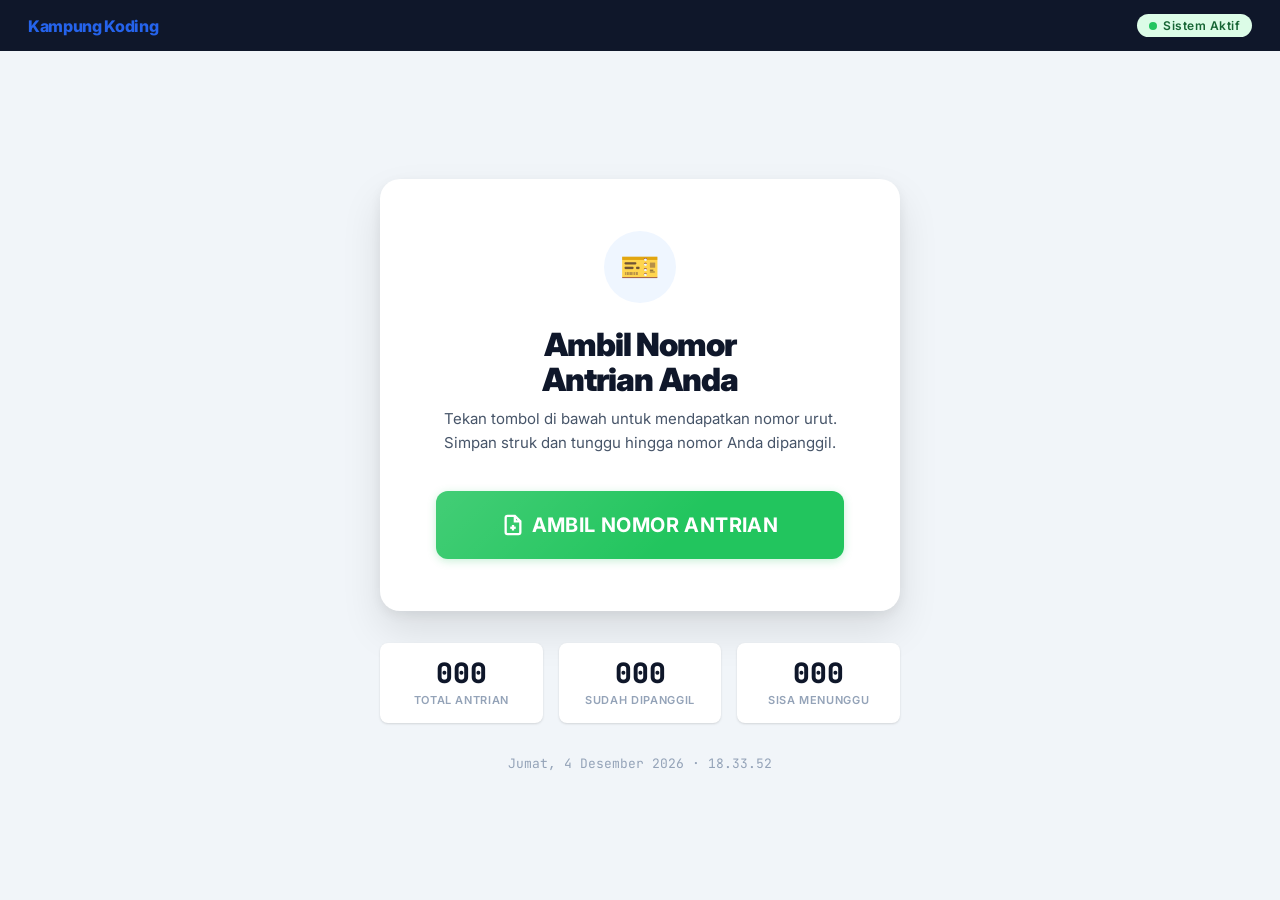
<file: index.html>
<!DOCTYPE html>
<html lang="id">
<head>
  <meta charset="UTF-8">
  <meta name="viewport" content="width=device-width, initial-scale=1.0">
  <title>Kios Antrian — Kampung Koding</title>
  <link rel="stylesheet" href="global.css">
  <script src="config.js"></script>
  <style>
    body { display: flex; flex-direction: column; min-height: 100vh; }

    /* ── Hero Kios ─────────────────────────────── */
    .kios-wrap {
      flex: 1;
      display: flex;
      flex-direction: column;
      align-items: center;
      justify-content: center;
      padding: 40px 20px;
      gap: 32px;
    }

    .kios-logo {
      font-size: 15px;
      font-weight: 700;
      color: var(--slate-400);
      letter-spacing: .08em;
      text-transform: uppercase;
    }
    .kios-logo strong { color: var(--slate-900); }

    .kios-card {
      background: var(--white);
      border-radius: 20px;
      box-shadow: var(--shadow-lg);
      padding: 52px 56px;
      text-align: center;
      max-width: 520px;
      width: 100%;
      animation: fadeIn .4s ease;
    }

    .kios-icon {
      width: 72px; height: 72px;
      background: var(--blue-50);
      border-radius: 50%;
      display: flex; align-items: center; justify-content: center;
      margin: 0 auto 24px;
      font-size: 32px;
    }

    .kios-title {
      font-size: 32px;
      font-weight: 900;
      letter-spacing: -.03em;
      color: var(--slate-900);
      line-height: 1.1;
      margin-bottom: 10px;
    }

    .kios-sub {
      font-size: 15px;
      color: var(--slate-600);
      line-height: 1.6;
      margin-bottom: 36px;
    }

    .btn-ambil {
      width: 100%;
      padding: 22px;
      font-size: 20px;
      border-radius: var(--radius);
      position: relative;
      overflow: hidden;
    }
    .btn-ambil::after {
      content: '';
      position: absolute;
      inset: 0;
      background: linear-gradient(135deg, rgba(255,255,255,.15) 0%, transparent 60%);
      pointer-events: none;
    }

    /* ── Stats bar ─────────────────────────────── */
    .stats-bar {
      display: flex;
      gap: 16px;
      width: 100%;
      max-width: 520px;
    }
    .stat-box {
      flex: 1;
      background: var(--white);
      border-radius: var(--radius-sm);
      box-shadow: var(--shadow-sm);
      padding: 16px;
      text-align: center;
    }
    .stat-val {
      font-size: 28px;
      font-weight: 800;
      font-family: 'JetBrains Mono', monospace;
      color: var(--slate-900);
      line-height: 1;
    }
    .stat-lbl {
      font-size: 11px;
      font-weight: 600;
      color: var(--slate-400);
      text-transform: uppercase;
      letter-spacing: .06em;
      margin-top: 6px;
    }

    /* ── Footer jam ────────────────────────────── */
    .kios-clock {
      font-size: 13px;
      color: var(--slate-400);
      font-family: 'JetBrains Mono', monospace;
    }

    /* ── Konfirmasi overlay ─────────────────────── */
    .overlay {
      display: none;
      position: fixed;
      inset: 0;
      background: rgba(15,23,42,.65);
      backdrop-filter: blur(4px);
      z-index: 100;
      align-items: center;
      justify-content: center;
      animation: fadeIn .2s ease;
    }
    .overlay.active { display: flex; }
    .overlay-card {
      background: var(--white);
      border-radius: 20px;
      padding: 44px;
      text-align: center;
      max-width: 380px;
      width: calc(100% - 40px);
      box-shadow: 0 32px 64px rgba(0,0,0,.2);
      animation: fadeIn .25s ease;
    }
    .nomor-besar {
      font-size: 80px;
      font-weight: 900;
      font-family: 'JetBrains Mono', monospace;
      color: var(--blue-600);
      line-height: 1;
      margin: 16px 0;
      letter-spacing: -.04em;
    }
    .overlay-card h3 { font-size: 14px; color: var(--slate-400); font-weight: 600; letter-spacing: .06em; text-transform: uppercase; }
    .overlay-card p  { font-size: 14px; color: var(--slate-600); margin-top: 12px; line-height: 1.6; }
    .overlay-actions { display: flex; gap: 10px; margin-top: 24px; }
    .overlay-actions .btn { flex: 1; }
  </style>
</head>
<body>

<!-- Topbar -->
<div class="topbar no-print">
  <span class="topbar-brand"><span id="brandHighlight"></span> <span id="brandRest"></span></span>
  <div class="badge badge-green"><span class="dot-live"></span> Sistem Aktif</div>
</div>

<!-- Kios Utama -->
<div class="kios-wrap no-print">
  <div class="kios-card">
    <div class="kios-icon">🎫</div>
    <h1 class="kios-title">Ambil Nomor<br>Antrian Anda</h1>
    <p class="kios-sub">Tekan tombol di bawah untuk mendapatkan nomor urut. Simpan struk dan tunggu hingga nomor Anda dipanggil.</p>
    <button class="btn btn-success btn-ambil" onclick="generateAntrian()">
      <svg width="22" height="22" viewBox="0 0 24 24" fill="none" stroke="currentColor" stroke-width="2.5"><path d="M14 2H6a2 2 0 0 0-2 2v16a2 2 0 0 0 2 2h12a2 2 0 0 0 2-2V8z"/><polyline points="14 2 14 8 20 8"/><line x1="12" y1="18" x2="12" y2="12"/><line x1="9" y1="15" x2="15" y2="15"/></svg>
      AMBIL NOMOR ANTRIAN
    </button>
  </div>

  <!-- Stats -->
  <div class="stats-bar">
    <div class="stat-box">
      <div class="stat-val mono" id="statTotal">—</div>
      <div class="stat-lbl">Total Antrian</div>
    </div>
    <div class="stat-box">
      <div class="stat-val mono" id="statDipanggil">—</div>
      <div class="stat-lbl">Sudah Dipanggil</div>
    </div>
    <div class="stat-box">
      <div class="stat-val mono" id="statSisa">—</div>
      <div class="stat-lbl">Sisa Menunggu</div>
    </div>
  </div>

  <div class="kios-clock" id="clockDisplay"></div>
</div>

<!-- Overlay Konfirmasi -->
<div class="overlay" id="overlayKonfirmasi">
  <div class="overlay-card">
    <h3>Nomor Antrian Anda</h3>
    <div class="nomor-besar" id="overlayNomor">A-001</div>
    <p id="overlayWaktu"></p>
    <p style="margin-top:4px; font-size:13px; color:var(--slate-400);">Dialog print akan muncul. Ambil struk Anda.</p>
    <div class="overlay-actions">
      <button class="btn btn-ghost btn-sm" onclick="tutupOverlay()">Tutup</button>
      <button class="btn btn-success btn-sm" onclick="cetakUlang()">
        🖨️ Cetak Ulang
      </button>
    </div>
  </div>
</div>

<!-- Area Cetak Struk Thermal -->
<div id="areaCetak" style="display:none;">
  <div style="text-align:center;">
    <p style="font-weight:700; font-size:13px; margin:0;" id="receiptBrand"></p>
    <p style="font-size:9px; margin:3px 0;" id="receiptAddress"></p>
    <p style="font-size:9px; margin:0;" id="receiptPhone"></p>
    <p style="margin:6px 0;">................................</p>
    <p style="font-size:10px; margin:4px 0; font-weight:600;">TIKET ANTRIAN</p>
    <p style="font-size:10px; margin:0;" id="txtTanggalStruk"></p>
    <p style="margin:6px 0;">................................</p>
    <p style="font-size:11px; margin:4px 0;">NOMOR ANDA</p>
    <p style="font-size:48px; font-weight:900; margin:8px 0; line-height:1;" id="txtNomorStruk">A-000</p>
    <p style="margin:8px 0;">................................</p>
    <p style="font-size:9px; margin:4px 0;" id="txtWaktuStruk"></p>
    <p style="font-size:9px; margin:10px 0 4px;">Silakan menunggu hingga nomor</p>
    <p style="font-size:9px; margin:0;">Anda dipanggil di layar monitor.</p>
    <p style="margin:8px 0;">................................</p>
    <p style="font-size:8px; color:#666;">Terima kasih atas kesabaran Anda</p>
  </div>
</div>

<div id="toast"></div>

<script>
  let lastNomor = 0;

  // ── Set brand from config ──────────────────────────────
  document.getElementById('brandHighlight').textContent = APP_CONFIG.brand.name.split(' ')[0];
  document.getElementById('brandRest').textContent = APP_CONFIG.brand.name.split(' ').slice(1).join(' ');
  document.getElementById('receiptBrand').textContent = APP_CONFIG.brand.name.toUpperCase();
  document.getElementById('receiptAddress').textContent = APP_CONFIG.brand.address;
  document.getElementById('receiptPhone').textContent = 'Telp: ' + APP_CONFIG.brand.phone;

  // ── Jam realtime ─────────────────────────────────────────────
  function updateClock() {
    const now = new Date();
    document.getElementById('clockDisplay').textContent =
      now.toLocaleDateString('id-ID', { weekday:'long', year:'numeric', month:'long', day:'numeric' }) +
      ' · ' + now.toLocaleTimeString('id-ID');
  }
  updateClock();
  setInterval(updateClock, 1000);

  // ── Update stats ─────────────────────────────────────────────
  function updateStats() {
    const total    = parseInt(localStorage.getItem('antrian_tertinggi')  || 0);
    const dipanggil = parseInt(localStorage.getItem('antrian_dipanggil_global') || 0);
    const sisa     = Math.max(0, total - dipanggil);
    document.getElementById('statTotal').textContent     = String(total).padStart(3,'0');
    document.getElementById('statDipanggil').textContent = String(dipanggil).padStart(3,'0');
    document.getElementById('statSisa').textContent      = String(sisa).padStart(3,'0');
  }
  updateStats();
  setInterval(updateStats, 2000);

  // ── Generate antrian ─────────────────────────────────────────
  function generateAntrian() {
    let current = parseInt(localStorage.getItem('antrian_tertinggi') || 0);
    current++;
    localStorage.setItem('antrian_tertinggi', current);
    localStorage.setItem('antrian_timestamp', Date.now());

    lastNomor = current;
    const formatted = APP_CONFIG.queue.prefix + '-' + String(current).padStart(APP_CONFIG.queue.padStart, '0');
    const waktu = new Date();
    const waktuStr = waktu.toLocaleString('id-ID');
    const tanggalStr = waktu.toLocaleDateString('id-ID', { weekday:'long', day:'numeric', month:'long', year:'numeric' });

    // Isi struk
    document.getElementById('txtNomorStruk').textContent  = formatted;
    document.getElementById('txtWaktuStruk').textContent  = waktuStr;
    document.getElementById('txtTanggalStruk').textContent = tanggalStr;

    // Isi overlay
    document.getElementById('overlayNomor').textContent = formatted;
    document.getElementById('overlayWaktu').textContent = waktuStr;
    document.getElementById('overlayKonfirmasi').classList.add('active');

    updateStats();

    // Tunda print agar overlay render dulu
    setTimeout(() => {
      const areaCetak = document.getElementById('areaCetak');
      areaCetak.style.display = 'block';
      window.print();
      areaCetak.style.display = 'none';
    }, 150);
  }

  function tutupOverlay() {
    document.getElementById('overlayKonfirmasi').classList.remove('active');
  }

  function cetakUlang() {
    const areaCetak = document.getElementById('areaCetak');
    areaCetak.style.display = 'block';
    window.print();
    areaCetak.style.display = 'none';
  }

  // Klik luar overlay → tutup
  document.getElementById('overlayKonfirmasi').addEventListener('click', function(e) {
    if (e.target === this) tutupOverlay();
  });

  // ── Toast helper ─────────────────────────────────────────────
  function showToast(msg) {
    const t = document.getElementById('toast');
    t.textContent = msg;
    t.classList.add('show');
    setTimeout(() => t.classList.remove('show'), 2800);
  }

  // ── Pantau perubahan stats dari tab lain ─────────────────────
  window.addEventListener('storage', function(e) {
    if (['antrian_tertinggi','antrian_dipanggil_global'].includes(e.key)) updateStats();
  });
</script>
</body>
</html>
</file>
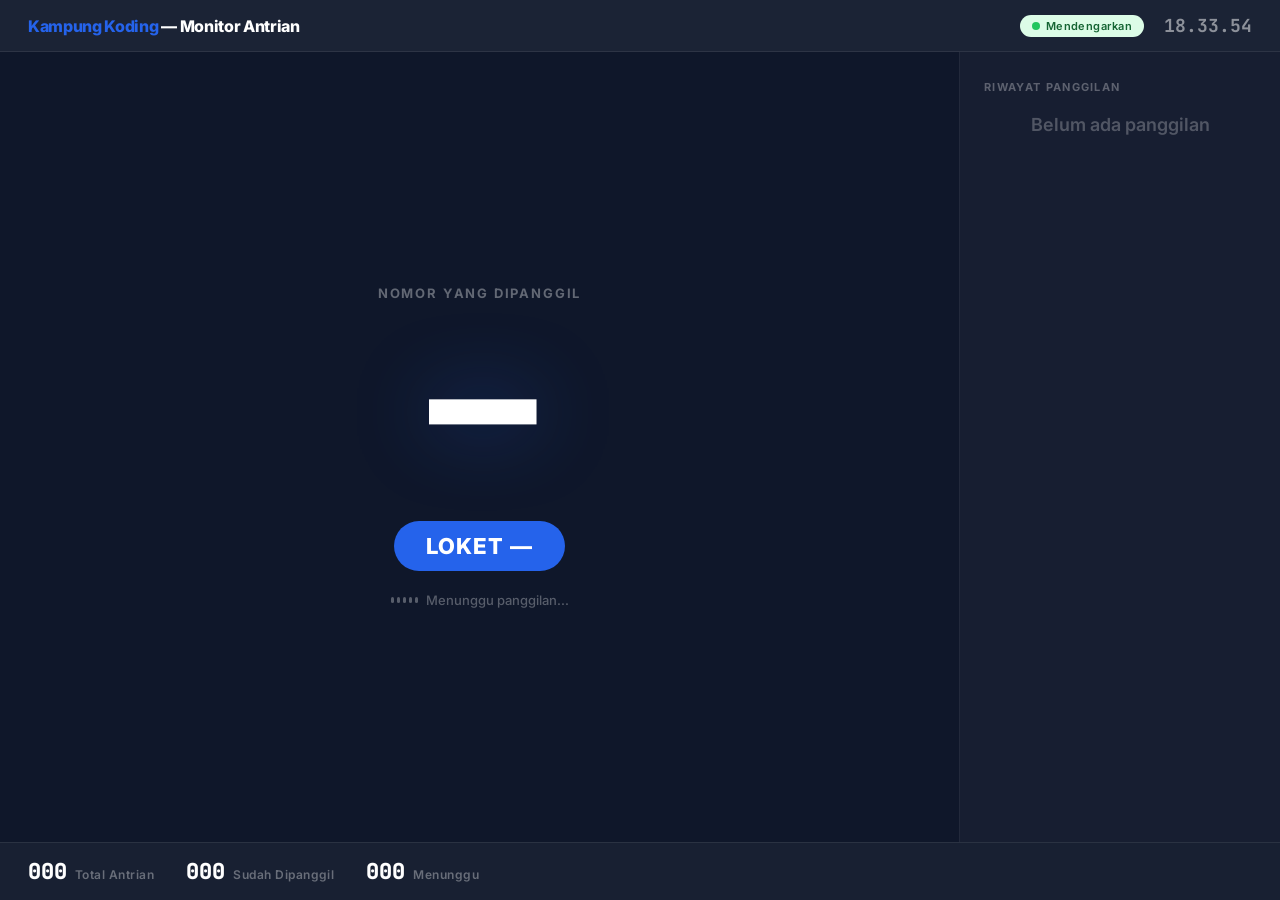
<file: display.html>
<!DOCTYPE html>
<html lang="id">
<head>
  <meta charset="UTF-8">
  <meta name="viewport" content="width=device-width, initial-scale=1.0">
  <title>Monitor Display Antrian — Kampung Koding</title>
  <link rel="stylesheet" href="global.css">
  <script src="config.js"></script>
  <style>
    body {
      background: var(--slate-900);
      color: var(--white);
      min-height: 100vh;
      display: flex;
      flex-direction: column;
    }

    /* ── Topbar monitor ─────────────────────── */
    .monitor-topbar {
      background: rgba(255,255,255,.05);
      border-bottom: 1px solid rgba(255,255,255,.08);
      padding: 14px 28px;
      display: flex;
      align-items: center;
      justify-content: space-between;
    }
    .monitor-topbar .brand {
      font-size: 16px;
      font-weight: 800;
      letter-spacing: -.02em;
    }
    .monitor-topbar .brand span { color: var(--blue-600); }
    .monitor-clock {
      font-family: 'JetBrains Mono', monospace;
      font-size: 18px;
      font-weight: 700;
      color: rgba(255,255,255,.5);
    }

    /* ── Main display area ──────────────────── */
    .main-display {
      flex: 1;
      display: grid;
      grid-template-columns: 1fr 320px;
      gap: 0;
    }

    /* ── Panel kiri: nomor aktif ────────────── */
    .panel-aktif {
      display: flex;
      flex-direction: column;
      align-items: center;
      justify-content: center;
      padding: 48px;
      border-right: 1px solid rgba(255,255,255,.08);
    }

    .label-panggil {
      font-size: 13px;
      font-weight: 700;
      letter-spacing: .14em;
      text-transform: uppercase;
      color: rgba(255,255,255,.35);
      margin-bottom: 16px;
    }

    .nomor-display {
      font-family: 'JetBrains Mono', monospace;
      font-size: clamp(96px, 14vw, 180px);
      font-weight: 900;
      line-height: 1;
      letter-spacing: -.04em;
      color: var(--white);
      transition: transform .3s cubic-bezier(.22,.68,0,1.2);
      text-shadow: 0 0 80px rgba(37,99,235,.4);
    }
    .nomor-display.animasi {
      animation: popBig .5s cubic-bezier(.22,.68,0,1.2);
    }

    .loket-chip {
      margin-top: 24px;
      background: var(--blue-600);
      color: var(--white);
      padding: 12px 32px;
      border-radius: 100px;
      font-size: 22px;
      font-weight: 800;
      letter-spacing: .04em;
      transition: all .3s ease;
    }

    .status-suara {
      margin-top: 20px;
      display: flex;
      align-items: center;
      gap: 8px;
      font-size: 13px;
      color: rgba(255,255,255,.3);
      font-weight: 500;
    }
    .status-suara.speaking {
      color: var(--green-500);
    }
    .wave-bars {
      display: flex;
      align-items: center;
      gap: 3px;
      height: 18px;
    }
    .wave-bars span {
      display: block;
      width: 3px;
      height: 6px;
      background: currentColor;
      border-radius: 2px;
      animation: none;
    }
    .status-suara.speaking .wave-bars span:nth-child(1) { animation: wave 1s ease-in-out infinite .0s; }
    .status-suara.speaking .wave-bars span:nth-child(2) { animation: wave 1s ease-in-out infinite .15s; }
    .status-suara.speaking .wave-bars span:nth-child(3) { animation: wave 1s ease-in-out infinite .3s; }
    .status-suara.speaking .wave-bars span:nth-child(4) { animation: wave 1s ease-in-out infinite .1s; }
    .status-suara.speaking .wave-bars span:nth-child(5) { animation: wave 1s ease-in-out infinite .2s; }

    /* ── Panel kanan: riwayat ───────────────── */
    .panel-riwayat {
      display: flex;
      flex-direction: column;
      padding: 28px 24px;
      background: rgba(255,255,255,.03);
      overflow: hidden;
    }
    .panel-riwayat h3 {
      font-size: 11px;
      font-weight: 700;
      letter-spacing: .12em;
      text-transform: uppercase;
      color: rgba(255,255,255,.3);
      margin-bottom: 20px;
    }

    .riwayat-list {
      display: flex;
      flex-direction: column;
      gap: 10px;
      overflow-y: auto;
      flex: 1;
    }
    .riwayat-item {
      display: flex;
      align-items: center;
      justify-content: space-between;
      padding: 12px 16px;
      border-radius: var(--radius-sm);
      background: rgba(255,255,255,.05);
      animation: slideInRight .3s ease;
    }
    .riwayat-item:first-child {
      background: rgba(37,99,235,.2);
      border: 1px solid rgba(37,99,235,.3);
    }
    @keyframes slideInRight {
      from { opacity: 0; transform: translateX(20px); }
      to   { opacity: 1; transform: translateX(0); }
    }
    .riwayat-nomor {
      font-family: 'JetBrains Mono', monospace;
      font-size: 18px;
      font-weight: 700;
    }
    .riwayat-loket {
      font-size: 12px;
      color: rgba(255,255,255,.4);
      font-weight: 600;
    }
    .riwayat-waktu {
      font-size: 11px;
      color: rgba(255,255,255,.3);
      font-family: 'JetBrains Mono', monospace;
    }

    /* ── Stats bawah ────────────────────────── */
    .monitor-footer {
      background: rgba(255,255,255,.04);
      border-top: 1px solid rgba(255,255,255,.08);
      padding: 14px 28px;
      display: flex;
      gap: 32px;
      align-items: center;
    }
    .footer-stat {
      display: flex;
      align-items: baseline;
      gap: 8px;
    }
    .footer-stat .val {
      font-family: 'JetBrains Mono', monospace;
      font-size: 22px;
      font-weight: 800;
      color: var(--white);
    }
    .footer-stat .lbl {
      font-size: 12px;
      color: rgba(255,255,255,.35);
      font-weight: 600;
      letter-spacing: .04em;
    }

    /* ── Idle state ─────────────────────────── */
    .idle-msg {
      font-size: 18px;
      color: rgba(255,255,255,.25);
      font-weight: 600;
      text-align: center;
    }

    /* ── Koneksi info ───────────────────────── */
    #statusKoneksi {
      font-size: 11px;
      font-weight: 600;
      letter-spacing: .04em;
    }

    /* Glow flash on new call */
    @keyframes glowFlash {
      0%, 100% { box-shadow: none; }
      30%  { box-shadow: 0 0 80px rgba(37,99,235,.5) inset; }
    }
    .panel-aktif.flash {
      animation: glowFlash .8s ease;
    }
  </style>
</head>
<body>

<!-- Topbar -->
<div class="monitor-topbar">
  <div class="brand"><span id="brandName"></span> — Monitor Antrian</div>
  <div style="display:flex; align-items:center; gap:20px;">
    <span id="statusKoneksi" class="badge badge-green"><span class="dot-live"></span> Mendengarkan</span>
    <span class="monitor-clock" id="monitorClock">--:--:--</span>
  </div>
</div>

<!-- Main -->
<div class="main-display">

  <!-- Panel kiri -->
  <div class="panel-aktif" id="panelAktif">
    <div class="label-panggil">Nomor Yang Dipanggil</div>
    <div class="nomor-display" id="viewNomor">—</div>
    <div class="loket-chip" id="viewLoket">LOKET —</div>
    <div class="status-suara" id="statusSuara">
      <div class="wave-bars">
        <span></span><span></span><span></span><span></span><span></span>
      </div>
      <span id="suaraLabel">Menunggu panggilan...</span>
    </div>
  </div>

  <!-- Panel kanan: riwayat -->
  <div class="panel-riwayat">
    <h3>Riwayat Panggilan</h3>
    <div class="riwayat-list" id="riwayatList">
      <div class="idle-msg">Belum ada panggilan</div>
    </div>
  </div>

</div>

<!-- Footer stats -->
<div class="monitor-footer">
  <div class="footer-stat">
    <span class="val mono" id="ftTotal">—</span>
    <span class="lbl">Total Antrian</span>
  </div>
  <div class="footer-stat">
    <span class="val mono" id="ftDipanggil">—</span>
    <span class="lbl">Sudah Dipanggil</span>
  </div>
  <div class="footer-stat">
    <span class="val mono" id="ftSisa">—</span>
    <span class="lbl">Menunggu</span>
  </div>
</div>

<script>
  const riwayat = [];
  const MAX_RIWAYAT = APP_CONFIG.display.maxRiwayat;

  // ── Set brand from config ──────────────────────────────
  document.getElementById('brandName').textContent = APP_CONFIG.brand.name;

  // ── Jam ──────────────────────────────────────────────────────
  function updateClock() {
    document.getElementById('monitorClock').textContent =
      new Date().toLocaleTimeString('id-ID');
  }
  updateClock();
  setInterval(updateClock, 1000);

  // ── Stats ────────────────────────────────────────────────────
  function updateStats() {
    const total    = parseInt(localStorage.getItem('antrian_tertinggi') || 0);
    const dipanggil = parseInt(localStorage.getItem('antrian_dipanggil_global') || 0);
    const sisa     = Math.max(0, total - dipanggil);
    document.getElementById('ftTotal').textContent     = String(total).padStart(3,'0');
    document.getElementById('ftDipanggil').textContent = String(dipanggil).padStart(3,'0');
    document.getElementById('ftSisa').textContent      = String(sisa).padStart(3,'0');
  }
  updateStats();
  setInterval(updateStats, 3000);

  // ── Riwayat ──────────────────────────────────────────────────
  function tambahRiwayat(nomor, loket) {
    const waktu = new Date().toLocaleTimeString('id-ID');
    riwayat.unshift({ nomor, loket, waktu });
    if (riwayat.length > MAX_RIWAYAT) riwayat.pop();
    renderRiwayat();
  }

  function renderRiwayat() {
    const container = document.getElementById('riwayatList');
    if (riwayat.length === 0) {
      container.innerHTML = '<div class="idle-msg">Belum ada panggilan</div>';
      return;
    }
    container.innerHTML = riwayat.map((r, i) => `
      <div class="riwayat-item">
        <div>
          <div class="riwayat-nomor">${r.nomor}</div>
          <div class="riwayat-loket">Loket ${r.loket}</div>
        </div>
        <div class="riwayat-waktu">${r.waktu}</div>
      </div>
    `).join('');
  }

  // ── Terima panggilan baru ────────────────────────────────────
  function tampilkanPanggilan(data) {
    const nomor = data.nomor;
    const loket = data.loket;

    const elNomor = document.getElementById('viewNomor');
    const elLoket = document.getElementById('viewLoket');
    const panel   = document.getElementById('panelAktif');

    // Update display
    elNomor.textContent = nomor;
    elLoket.textContent = loket !== '--' ? 'LOKET ' + loket : 'LOKET —';

    // Animasi
    elNomor.classList.remove('animasi');
    void elNomor.offsetWidth; // force reflow
    elNomor.classList.add('animasi');
    panel.classList.add('flash');
    setTimeout(() => panel.classList.remove('flash'), 800);

    if (loket !== '--') {
      tambahRiwayat(nomor, loket);
      panggilSuara(nomor, loket);
    }

    updateStats();
  }

  // ── Storage event listener ───────────────────────────────────
  window.addEventListener('storage', function(e) {
    if (e.key === 'panggilan_aktif' && e.newValue) {
      try {
        const data = JSON.parse(e.newValue);
        if (data) tampilkanPanggilan(data);
      } catch(err) { console.error('Parse error:', err); }
    }
    if (['antrian_tertinggi','antrian_dipanggil_global'].includes(e.key)) updateStats();
  });

  // ── Text to Speech ───────────────────────────────────────────
  function panggilSuara(nomor, loket) {
    if (!window.speechSynthesis || !APP_CONFIG.tts.enabled) return;

    const angka = parseInt(nomor.replace(APP_CONFIG.queue.prefix + '-', ''));
    const teksPanggilan = APP_CONFIG.tts.template
      .replace('{prefix}', APP_CONFIG.queue.prefix)
      .replace('{nomor}', angka)
      .replace('{loket}', loket);

    const suaraStat  = document.getElementById('statusSuara');
    const suaraLabel = document.getElementById('suaraLabel');

    // Chime audio dulu, baru TTS
    function playChimeThenSpeak() {
      if (APP_CONFIG.audio.chimeEnabled) {
        playChime(() => doSpeak());
      } else {
        doSpeak();
      }
    }

    function doSpeak() {
      const speech = new SpeechSynthesisUtterance();
      speech.text   = teksPanggilan;
      speech.lang   = APP_CONFIG.tts.lang;
      speech.rate   = APP_CONFIG.tts.rate;
      speech.pitch  = APP_CONFIG.tts.pitch;
      speech.volume = APP_CONFIG.tts.volume;

      speech.onstart = () => {
        suaraStat.classList.add('speaking');
        suaraLabel.textContent = 'Memanggil...';
      };
      speech.onend = () => {
        suaraStat.classList.remove('speaking');
        suaraLabel.textContent = 'Menunggu panggilan...';
      };
      speech.onerror = () => {
        suaraStat.classList.remove('speaking');
        suaraLabel.textContent = 'Suara tidak tersedia';
      };

      window.speechSynthesis.cancel();

      function doSpeakInner() {
        const voices = window.speechSynthesis.getVoices();
        const idVoice = voices.find(v => v.lang === 'id-ID' || v.lang.startsWith('id'));
        if (idVoice) speech.voice = idVoice;
        window.speechSynthesis.speak(speech);
      }

      if (window.speechSynthesis.getVoices().length > 0) {
        doSpeakInner();
      } else {
        window.speechSynthesis.onvoiceschanged = doSpeakInner;
      }
    }

    playChimeThenSpeak();
  }

  // ── Audio Chime ─────────────────────────────────────────────
  function playChime(callback) {
    // Generate chime sound using Web Audio API (synthesized)
    try {
      const ctx = new (window.AudioContext || window.webkitAudioContext)();
      const volume = APP_CONFIG.audio.chimeVolume;

      // Note sequence: C5 - E5 - G5 (major chord arpeggio)
      const notes = [523.25, 659.25, 783.99];
      const noteDuration = 0.15;
      const noteGap = 0.08;

      notes.forEach((freq, i) => {
        const oscillator = ctx.createOscillator();
        const gainNode = ctx.createGain();

        oscillator.connect(gainNode);
        gainNode.connect(ctx.destination);

        oscillator.type = 'sine';
        oscillator.frequency.setValueAtTime(freq, ctx.currentTime);

        const startTime = ctx.currentTime + i * (noteDuration + noteGap);
        gainNode.gain.setValueAtTime(0, startTime);
        gainNode.gain.linearRampToValueAtTime(volume * 0.3, startTime + 0.02);
        gainNode.gain.exponentialRampToValueAtTime(0.001, startTime + noteDuration);

        oscillator.start(startTime);
        oscillator.stop(startTime + noteDuration);
      });

      // Callback setelah chime selesai
      if (callback) {
        const totalTime = notes.length * (noteDuration + noteGap) + 0.1;
        setTimeout(callback, totalTime * 1000);
      }
    } catch(e) {
      // Fallback: langsung speak tanpa chime
      if (callback) callback();
    }
  }

  // ── Load state saat pertama buka ─────────────────────────────
  (function loadInitial() {
    const raw = localStorage.getItem('panggilan_aktif');
    if (raw) {
      try {
        const data = JSON.parse(raw);
        if (data && data.nomor !== APP_CONFIG.queue.prefix + '-000') {
          document.getElementById('viewNomor').textContent = data.nomor;
          document.getElementById('viewLoket').textContent = data.loket !== '--' ? 'LOKET ' + data.loket : 'LOKET —';
        }
      } catch(e) {}
    }
  })();
</script>
</body>
</html>
</file>
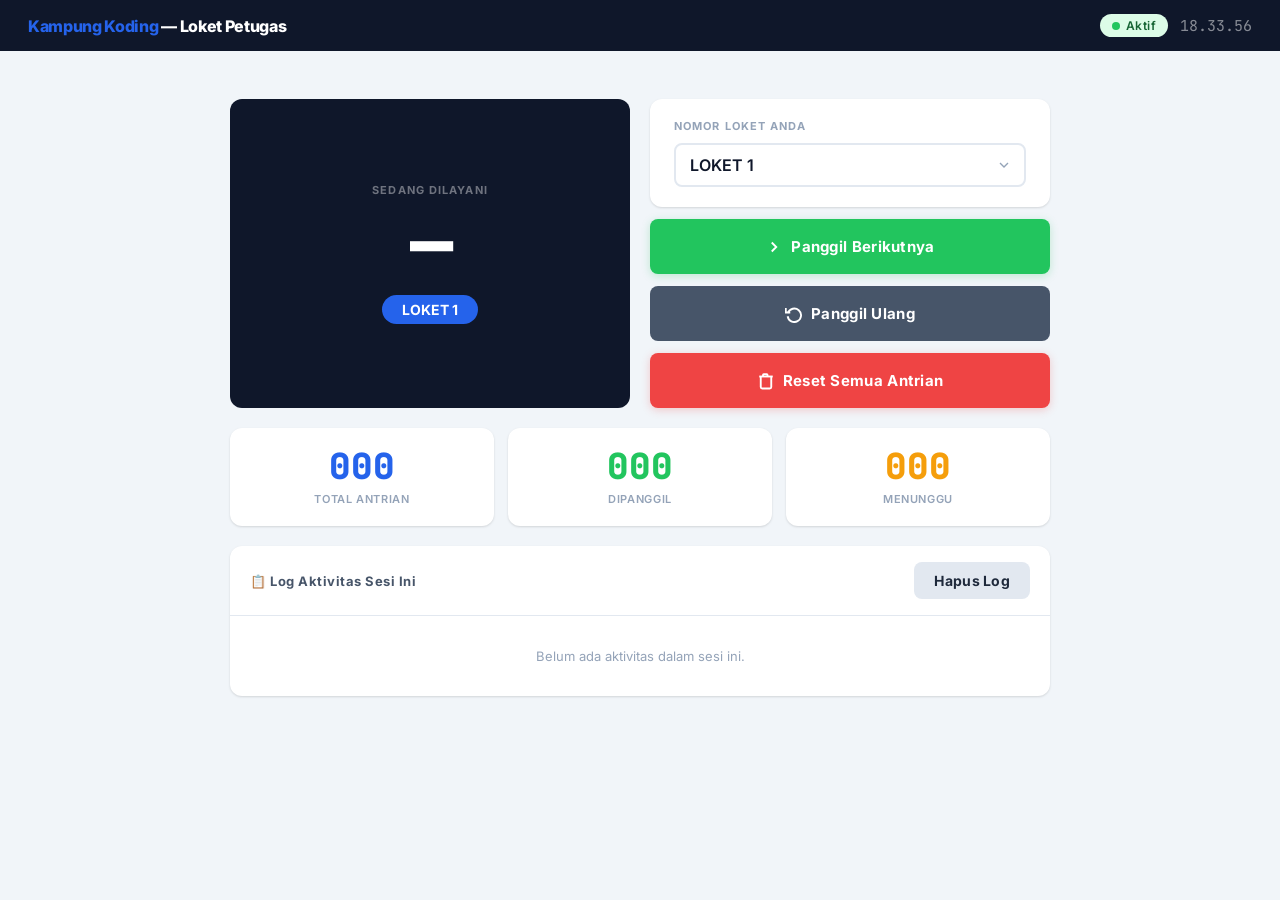
<file: loket.html>
<!DOCTYPE html>
<html lang="id">
<head>
  <meta charset="UTF-8">
  <meta name="viewport" content="width=device-width, initial-scale=1.0">
  <title>Dashboard Petugas Loket — Kampung Koding</title>
  <link rel="stylesheet" href="global.css">
  <script src="config.js"></script>
  <style>
    body { background: var(--slate-100); }

    /* ── Layout ─────────────────────────────── */
    .dashboard-grid {
      display: grid;
      grid-template-columns: 1fr 1fr;
      gap: 20px;
      margin-top: 24px;
    }

    @media (max-width: 768px) {
      .dashboard-grid { grid-template-columns: 1fr; }
    }

    /* ── Panel nomor aktif ──────────────────── */
    .panel-nomor {
      background: var(--slate-900);
      border-radius: var(--radius);
      padding: 36px;
      color: var(--white);
      text-align: center;
      display: flex;
      flex-direction: column;
      align-items: center;
      justify-content: center;
      min-height: 240px;
    }
    .panel-nomor .label {
      font-size: 11px;
      font-weight: 700;
      letter-spacing: .1em;
      text-transform: uppercase;
      color: rgba(255,255,255,.4);
      margin-bottom: 12px;
    }
    .panel-nomor .nomor {
      font-family: 'JetBrains Mono', monospace;
      font-size: 72px;
      font-weight: 900;
      line-height: 1;
      letter-spacing: -.04em;
      color: var(--white);
      transition: all .3s ease;
    }
    .panel-nomor .nomor.animasi {
      animation: popBig .4s cubic-bezier(.22,.68,0,1.2);
    }
    .panel-nomor .loket-badge {
      margin-top: 14px;
      background: var(--blue-600);
      color: var(--white);
      padding: 6px 20px;
      border-radius: 100px;
      font-size: 14px;
      font-weight: 700;
    }

    /* ── Panel kontrol ──────────────────────── */
    .panel-kontrol {
      display: flex;
      flex-direction: column;
      gap: 12px;
    }

    .select-loket-wrap {
      background: var(--white);
      border-radius: var(--radius);
      padding: 20px 24px;
      box-shadow: var(--shadow-sm);
    }
    .select-loket-wrap label {
      display: block;
      font-size: 11px;
      font-weight: 700;
      letter-spacing: .1em;
      text-transform: uppercase;
      color: var(--slate-400);
      margin-bottom: 10px;
    }
    #selectLoket { width: 100%; font-size: 16px; }

    .btn-kontrol {
      width: 100%;
      justify-content: center;
      padding: 18px;
      font-size: 15px;
      border-radius: var(--radius-sm);
    }
    .btn-kontrol svg { flex-shrink: 0; }

    /* ── Stats grid ─────────────────────────── */
    .stats-grid {
      display: grid;
      grid-template-columns: repeat(3, 1fr);
      gap: 14px;
      grid-column: 1 / -1;
    }
    .stat-card {
      background: var(--white);
      border-radius: var(--radius);
      box-shadow: var(--shadow-sm);
      padding: 20px;
      text-align: center;
    }
    .stat-card .val {
      font-size: 36px;
      font-weight: 800;
      font-family: 'JetBrains Mono', monospace;
      line-height: 1;
      color: var(--slate-900);
    }
    .stat-card .val.blue  { color: var(--blue-600); }
    .stat-card .val.green { color: var(--green-500); }
    .stat-card .val.orange { color: #F59E0B; }
    .stat-card .lbl {
      font-size: 11px;
      font-weight: 600;
      color: var(--slate-400);
      text-transform: uppercase;
      letter-spacing: .06em;
      margin-top: 8px;
    }

    /* ── Log aktivitas ──────────────────────── */
    .log-panel {
      background: var(--white);
      border-radius: var(--radius);
      box-shadow: var(--shadow-sm);
      grid-column: 1 / -1;
      overflow: hidden;
    }
    .log-header {
      padding: 16px 20px;
      border-bottom: 1px solid var(--slate-200);
      display: flex;
      align-items: center;
      justify-content: space-between;
    }
    .log-header h3 {
      font-size: 13px;
      font-weight: 700;
      color: var(--slate-600);
      letter-spacing: .04em;
    }
    .log-body {
      max-height: 240px;
      overflow-y: auto;
    }
    .log-item {
      display: flex;
      align-items: center;
      gap: 14px;
      padding: 12px 20px;
      border-bottom: 1px solid var(--slate-100);
      font-size: 14px;
      animation: slideDown .25s ease;
    }
    .log-item:last-child { border-bottom: none; }
    @keyframes slideDown {
      from { opacity:0; transform:translateY(-8px); }
      to   { opacity:1; transform:translateY(0); }
    }
    .log-item .log-nomor {
      font-family: 'JetBrains Mono', monospace;
      font-weight: 700;
      font-size: 15px;
      color: var(--slate-900);
      min-width: 70px;
    }
    .log-item .log-loket {
      font-size: 12px;
      font-weight: 600;
      color: var(--slate-400);
    }
    .log-item .log-time {
      margin-left: auto;
      font-size: 12px;
      font-family: 'JetBrains Mono', monospace;
      color: var(--slate-400);
    }
    .log-empty {
      padding: 32px;
      text-align: center;
      font-size: 13px;
      color: var(--slate-400);
    }

    /* ── Modal konfirmasi reset ─────────────── */
    .modal-bg {
      display: none;
      position: fixed;
      inset: 0;
      background: rgba(15,23,42,.6);
      backdrop-filter: blur(4px);
      z-index: 200;
      align-items: center;
      justify-content: center;
    }
    .modal-bg.active { display: flex; }
    .modal-box {
      background: var(--white);
      border-radius: 16px;
      padding: 36px;
      max-width: 360px;
      width: calc(100% - 40px);
      text-align: center;
      box-shadow: var(--shadow-lg);
      animation: fadeIn .2s ease;
    }
    .modal-box .icon { font-size: 48px; margin-bottom: 16px; }
    .modal-box h3 { font-size: 18px; font-weight: 800; margin-bottom: 8px; }
    .modal-box p  { font-size: 14px; color: var(--slate-600); line-height: 1.6; }
    .modal-actions { display: flex; gap: 10px; margin-top: 24px; }
    .modal-actions .btn { flex: 1; }
  </style>
</head>
<body>

<!-- Topbar -->
<div class="topbar">
  <span class="topbar-brand"><span id="brandHighlight"></span> <span id="brandRest"></span> — Loket Petugas</span>
  <div style="display:flex; align-items:center; gap:12px;">
    <span class="badge badge-green"><span class="dot-live"></span> Aktif</span>
    <span style="font-family:'JetBrains Mono',monospace; font-size:15px; color:rgba(255,255,255,.5);" id="loketClock"></span>
  </div>
</div>

<div class="container" style="max-width: 860px;">

  <div class="dashboard-grid">

    <!-- Panel nomor sedang dilayani -->
    <div class="panel-nomor">
      <div class="label">Sedang Dilayani</div>
      <div class="nomor" id="lblNomorLoket">—</div>
      <div class="loket-badge" id="lblLoketAktif">LOKET —</div>
    </div>

    <!-- Panel kontrol -->
    <div class="panel-kontrol">
      <div class="select-loket-wrap">
        <label>Nomor Loket Anda</label>
        <select id="selectLoket" onchange="updateLoketLabel()"></select>
      </div>

      <button class="btn btn-success btn-kontrol" onclick="panggilBerikutnya()">
        <svg width="18" height="18" viewBox="0 0 24 24" fill="none" stroke="currentColor" stroke-width="2.5"><polyline points="9 18 15 12 9 6"/></svg>
        Panggil Berikutnya
      </button>

      <button class="btn btn-kontrol" style="background:var(--slate-600); box-shadow:none;" onclick="panggilUlang()">
        <svg width="18" height="18" viewBox="0 0 24 24" fill="none" stroke="currentColor" stroke-width="2.5"><polyline points="1 4 1 10 7 10"/><path d="M3.51 15a9 9 0 1 0 .49-4.5"/></svg>
        Panggil Ulang
      </button>

      <button class="btn btn-danger btn-kontrol" onclick="bukaMOdalReset()">
        <svg width="18" height="18" viewBox="0 0 24 24" fill="none" stroke="currentColor" stroke-width="2.5"><polyline points="3 6 5 6 21 6"/><path d="M19 6v14a2 2 0 0 1-2 2H7a2 2 0 0 1-2-2V6m3 0V4a1 1 0 0 1 1-1h4a1 1 0 0 1 1 1v2"/></svg>
        Reset Semua Antrian
      </button>
    </div>

    <!-- Stats -->
    <div class="stats-grid">
      <div class="stat-card">
        <div class="val blue" id="statTotal">—</div>
        <div class="lbl">Total Antrian</div>
      </div>
      <div class="stat-card">
        <div class="val green" id="statDipanggil">—</div>
        <div class="lbl">Dipanggil</div>
      </div>
      <div class="stat-card">
        <div class="val orange" id="statSisa">—</div>
        <div class="lbl">Menunggu</div>
      </div>
    </div>

    <!-- Log aktivitas -->
    <div class="log-panel">
      <div class="log-header">
        <h3>📋 Log Aktivitas Sesi Ini</h3>
        <button class="btn btn-ghost btn-sm" onclick="clearLog()">Hapus Log</button>
      </div>
      <div class="log-body" id="logBody">
        <div class="log-empty">Belum ada aktivitas dalam sesi ini.</div>
      </div>
    </div>

  </div>
</div>

<!-- Modal Reset -->
<div class="modal-bg" id="modalReset">
  <div class="modal-box">
    <div class="icon">⚠️</div>
    <h3>Reset Semua Antrian?</h3>
    <p>Tindakan ini akan menghapus seluruh data antrian dari nol. Semua loket akan terpengaruh. Tindakan ini tidak dapat dibatalkan.</p>
    <div class="modal-actions">
      <button class="btn btn-ghost" onclick="tutupModal()">Batal</button>
      <button class="btn btn-danger" onclick="resetSistem()">Ya, Reset</button>
    </div>
  </div>
</div>

<div id="toast"></div>

<script>
  let currentServed = 0;
  const sessionLog = [];

  // ── Set brand from config ──────────────────────────────
  document.getElementById('brandHighlight').textContent = APP_CONFIG.brand.name.split(' ')[0];
  document.getElementById('brandRest').textContent = APP_CONFIG.brand.name.split(' ').slice(1).join(' ');

  // ── Generate loket options from config ─────────────────
  (function generateLoketOptions() {
    const select = document.getElementById('selectLoket');
    for (let i = 1; i <= APP_CONFIG.queue.maxLoket; i++) {
      const opt = document.createElement('option');
      opt.value = i;
      opt.textContent = 'LOKET ' + i;
      select.appendChild(opt);
    }
  })();

  // ── Jam ──────────────────────────────────────────────────────
  function updateClock() {
    document.getElementById('loketClock').textContent = new Date().toLocaleTimeString('id-ID');
  }
  updateClock();
  setInterval(updateClock, 1000);

  // ── Update label loket ───────────────────────────────────────
  function updateLoketLabel() {
    const v = document.getElementById('selectLoket').value;
    document.getElementById('lblLoketAktif').textContent = 'LOKET ' + v;
  }
  updateLoketLabel();

  // ── Stats ────────────────────────────────────────────────────
  function updateStats() {
    const total     = parseInt(localStorage.getItem('antrian_tertinggi') || 0);
    const dipanggil = parseInt(localStorage.getItem('antrian_dipanggil_global') || 0);
    const sisa      = Math.max(0, total - dipanggil);
    document.getElementById('statTotal').textContent     = String(total).padStart(3,'0');
    document.getElementById('statDipanggil').textContent = String(dipanggil).padStart(3,'0');
    document.getElementById('statSisa').textContent      = String(sisa).padStart(3,'0');
  }
  updateStats();
  setInterval(updateStats, 2000);

  // ── Log ──────────────────────────────────────────────────────
  function addLog(nomor, loket, tipe = 'panggil') {
    const waktu = new Date().toLocaleTimeString('id-ID');
    const ikon  = tipe === 'ulang' ? '🔁' : tipe === 'reset' ? '🗑️' : '📢';
    sessionLog.unshift({ nomor, loket, waktu, ikon });
    renderLog();
  }

  function renderLog() {
    const body = document.getElementById('logBody');
    if (sessionLog.length === 0) {
      body.innerHTML = '<div class="log-empty">Belum ada aktivitas dalam sesi ini.</div>';
      return;
    }
    body.innerHTML = sessionLog.slice(0, 30).map(l => `
      <div class="log-item">
        <span>${l.ikon}</span>
        <span class="log-nomor">${l.nomor}</span>
        <span class="log-loket">Loket ${l.loket}</span>
        <span class="log-time">${l.waktu}</span>
      </div>
    `).join('');
  }

  function clearLog() {
    sessionLog.length = 0;
    renderLog();
  }

  // ── Panggil berikutnya ───────────────────────────────────────
  function panggilBerikutnya() {
    const tertinggi = parseInt(localStorage.getItem('antrian_tertinggi') || 0);
    let dipanggilGlobal = parseInt(localStorage.getItem('antrian_dipanggil_global') || 0);

    if (dipanggilGlobal < tertinggi) {
      dipanggilGlobal++;
      localStorage.setItem('antrian_dipanggil_global', dipanggilGlobal);
      currentServed = dipanggilGlobal;
      eksekusiPanggilan('panggil');
    } else {
      showToast('Tidak ada antrian baru. Semua nomor sudah dipanggil.');
    }
  }

  // ── Panggil ulang ────────────────────────────────────────────
  function panggilUlang() {
    if (currentServed > 0) {
      eksekusiPanggilan('ulang');
    } else {
      showToast('Belum ada nomor yang Anda panggil di sesi ini.');
    }
  }

  // ── Eksekusi panggilan ───────────────────────────────────────
  function eksekusiPanggilan(tipe) {
    const formatted = APP_CONFIG.queue.prefix + '-' + String(currentServed).padStart(APP_CONFIG.queue.padStart, '0');
    const loketDipilih = document.getElementById('selectLoket').value;

    // Update display loket ini
    const elNomor = document.getElementById('lblNomorLoket');
    elNomor.textContent = formatted;
    elNomor.classList.remove('animasi');
    void elNomor.offsetWidth;
    elNomor.classList.add('animasi');

    // Broadcast ke display.html via localStorage
    const payload = {
      nomor: formatted,
      loket: loketDipilih,
      timestamp: Date.now()
    };
    localStorage.setItem('panggilan_aktif', JSON.stringify(payload));

    addLog(formatted, loketDipilih, tipe);
    updateStats();

    const msg = tipe === 'ulang' ? `Memanggil ulang ${formatted}` : `Memanggil ${formatted} ke Loket ${loketDipilih}`;
    showToast('✅ ' + msg);
  }

  // ── Reset sistem ─────────────────────────────────────────────
  function resetSistem() {
    tutupModal();
    localStorage.clear();
    currentServed = 0;
    document.getElementById('lblNomorLoket').textContent = '—';
    updateStats();

    const resetPayload = { nomor: APP_CONFIG.queue.prefix + '-000', loket: '--', timestamp: Date.now() };
    localStorage.setItem('panggilan_aktif', JSON.stringify(resetPayload));

    addLog('—', '—', 'reset');
    showToast('🗑️ Semua antrian berhasil di-reset.');
  }

  // ── Modal ────────────────────────────────────────────────────
  function bukaMOdalReset() {
    document.getElementById('modalReset').classList.add('active');
  }
  function tutupModal() {
    document.getElementById('modalReset').classList.remove('active');
  }
  document.getElementById('modalReset').addEventListener('click', function(e) {
    if (e.target === this) tutupModal();
  });

  // ── Toast ────────────────────────────────────────────────────
  function showToast(msg) {
    const t = document.getElementById('toast');
    t.textContent = msg;
    t.classList.add('show');
    setTimeout(() => t.classList.remove('show'), 2800);
  }

  // ── Pantau storage (multi-loket sync) ───────────────────────
  window.addEventListener('storage', updateStats);
</script>
</body>
</html>
</file>
<file: global.css>
/* ============================================================
   ANTRIAN APP — Global Stylesheet
   Author: jpXCode | jpxcode.pages.dev
   ============================================================ */

@import url('https://fonts.googleapis.com/css2?family=Inter:wght@400;500;600;700;800;900&family=JetBrains+Mono:wght@700&display=swap');

/* ── Reset & Base ─────────────────────────────────────────── */
*, *::before, *::after { box-sizing: border-box; margin: 0; padding: 0; }

:root {
  --blue-600:   #2563EB;
  --blue-700:   #1D4ED8;
  --blue-50:    #EFF6FF;
  --green-500:  #22C55E;
  --green-600:  #16A34A;
  --red-500:    #EF4444;
  --red-600:    #DC2626;
  --slate-900:  #0F172A;
  --slate-800:  #1E293B;
  --slate-600:  #475569;
  --slate-400:  #94A3B8;
  --slate-200:  #E2E8F0;
  --slate-100:  #F1F5F9;
  --slate-50:   #F8FAFC;
  --white:      #FFFFFF;
  --shadow-sm:  0 1px 3px rgba(0,0,0,.08), 0 1px 2px rgba(0,0,0,.06);
  --shadow-md:  0 4px 16px rgba(0,0,0,.08), 0 2px 6px rgba(0,0,0,.05);
  --shadow-lg:  0 20px 40px rgba(0,0,0,.10), 0 4px 12px rgba(0,0,0,.06);
  --radius:     12px;
  --radius-sm:  8px;
  --radius-xs:  6px;
}

html { font-size: 16px; -webkit-font-smoothing: antialiased; }

body {
  font-family: 'Inter', system-ui, sans-serif;
  background: var(--slate-100);
  color: var(--slate-900);
  min-height: 100vh;
}

/* ── Layout ───────────────────────────────────────────────── */
.container {
  max-width: 1200px;
  margin: 0 auto;
  padding: 24px 20px;
}

.card {
  background: var(--white);
  border-radius: var(--radius);
  box-shadow: var(--shadow-md);
  padding: 32px;
  margin-bottom: 20px;
}

/* ── Buttons ──────────────────────────────────────────────── */
.btn {
  display: inline-flex;
  align-items: center;
  justify-content: center;
  gap: 8px;
  background: var(--blue-600);
  color: var(--white);
  border: none;
  padding: 14px 36px;
  font-size: 16px;
  font-weight: 700;
  font-family: inherit;
  letter-spacing: .02em;
  border-radius: var(--radius-sm);
  cursor: pointer;
  transition: background .15s ease, transform .1s ease, box-shadow .15s ease;
  box-shadow: 0 2px 8px rgba(37,99,235,.25);
  text-decoration: none;
  white-space: nowrap;
}
.btn:hover  { background: var(--blue-700); transform: translateY(-1px); box-shadow: 0 4px 14px rgba(37,99,235,.35); }
.btn:active { transform: translateY(0); box-shadow: none; }

.btn-success {
  background: var(--green-500);
  box-shadow: 0 2px 8px rgba(34,197,94,.25);
}
.btn-success:hover { background: var(--green-600); box-shadow: 0 4px 14px rgba(34,197,94,.35); }

.btn-danger {
  background: var(--red-500);
  box-shadow: 0 2px 8px rgba(239,68,68,.25);
}
.btn-danger:hover { background: var(--red-600); box-shadow: 0 4px 14px rgba(239,68,68,.35); }

.btn-ghost {
  background: var(--slate-200);
  color: var(--slate-800);
  box-shadow: none;
}
.btn-ghost:hover { background: var(--slate-300); box-shadow: none; }

.btn-lg { padding: 20px 52px; font-size: 20px; border-radius: var(--radius); }
.btn-sm { padding: 10px 20px; font-size: 14px; }

/* ── Badge ────────────────────────────────────────────────── */
.badge {
  display: inline-flex;
  align-items: center;
  gap: 6px;
  padding: 4px 12px;
  border-radius: 100px;
  font-size: 12px;
  font-weight: 600;
  letter-spacing: .04em;
}
.badge-green { background: #DCFCE7; color: #166534; }
.badge-blue  { background: #DBEAFE; color: #1E40AF; }
.badge-red   { background: #FEE2E2; color: #991B1B; }
.badge-slate { background: var(--slate-200); color: var(--slate-600); }

/* ── Dot pulse indicator ──────────────────────────────────── */
.dot-live {
  width: 8px; height: 8px;
  border-radius: 50%;
  background: var(--green-500);
  animation: pulse-dot 1.8s ease-in-out infinite;
}
@keyframes pulse-dot {
  0%, 100% { opacity: 1; transform: scale(1); }
  50%       { opacity: .5; transform: scale(.75); }
}

/* ── Select ───────────────────────────────────────────────── */
select {
  font-family: inherit;
  font-size: 15px;
  font-weight: 600;
  padding: 10px 14px;
  border: 2px solid var(--slate-200);
  border-radius: var(--radius-sm);
  background: var(--white);
  color: var(--slate-900);
  cursor: pointer;
  appearance: none;
  background-image: url("data:image/svg+xml,%3Csvg xmlns='http://www.w3.org/2000/svg' width='16' height='16' viewBox='0 0 24 24' fill='none' stroke='%2394A3B8' stroke-width='2'%3E%3Cpath d='m6 9 6 6 6-6'/%3E%3C/svg%3E");
  background-repeat: no-repeat;
  background-position: right 12px center;
  padding-right: 36px;
  transition: border-color .15s;
}
select:focus { outline: none; border-color: var(--blue-600); }

/* ── Divider ──────────────────────────────────────────────── */
.divider {
  border: none;
  border-top: 1px solid var(--slate-200);
  margin: 24px 0;
}

/* ── Header bar ───────────────────────────────────────────── */
.topbar {
  background: var(--slate-900);
  color: var(--white);
  padding: 14px 28px;
  display: flex;
  align-items: center;
  justify-content: space-between;
  gap: 16px;
}
.topbar-brand {
  font-size: 16px;
  font-weight: 800;
  letter-spacing: -.02em;
  color: var(--white);
}
.topbar-brand span { color: var(--blue-600); }

/* ── Mono number display ──────────────────────────────────── */
.mono { font-family: 'JetBrains Mono', monospace; }

/* ── Animations ───────────────────────────────────────────── */
@keyframes fadeIn {
  from { opacity: 0; transform: translateY(8px); }
  to   { opacity: 1; transform: translateY(0); }
}
.fade-in { animation: fadeIn .3s ease forwards; }

@keyframes pop {
  0%   { transform: scale(1); }
  40%  { transform: scale(1.06); }
  100% { transform: scale(1); }
}
.pop { animation: pop .35s cubic-bezier(.22,.68,0,1.2); }

@keyframes popBig {
  0%   { transform: scale(0.85); opacity: .4; }
  60%  { transform: scale(1.04); }
  100% { transform: scale(1);    opacity: 1; }
}

@keyframes wave {
  0%, 100% { height: 4px; }
  50%       { height: 16px; }
}

/* ── Toast notification ───────────────────────────────────── */
#toast {
  position: fixed;
  bottom: 28px;
  right: 28px;
  background: var(--slate-900);
  color: var(--white);
  padding: 14px 20px;
  border-radius: var(--radius-sm);
  font-size: 14px;
  font-weight: 500;
  box-shadow: var(--shadow-lg);
  z-index: 9999;
  opacity: 0;
  transform: translateY(12px);
  transition: opacity .25s ease, transform .25s ease;
  pointer-events: none;
}
#toast.show {
  opacity: 1;
  transform: translateY(0);
}

/* ── Scrollbar ────────────────────────────────────────────── */
::-webkit-scrollbar { width: 6px; }
::-webkit-scrollbar-track { background: transparent; }
::-webkit-scrollbar-thumb { background: var(--slate-300); border-radius: 99px; }

/* ── Responsive ───────────────────────────────────────────── */
@media (max-width: 640px) {
  .card { padding: 20px; }
  .btn-lg { padding: 16px 32px; font-size: 17px; }
}

/* ============================================================
   PRINT — Struk Thermal 58mm
   ============================================================ */
@media print {
  /* Sembunyikan semua elemen layar */
  body * { visibility: hidden !important; }

  /* Hanya tampilkan area cetak */
  #areaCetak,
  #areaCetak * { visibility: visible !important; }

  #areaCetak {
    position: fixed !important;
    top: 0 !important;
    left: 0 !important;
    width: 58mm !important;
    margin: 0 !important;
    padding: 4mm 5mm !important;
    font-family: 'Courier New', Courier, monospace !important;
    font-size: 11px !important;
    color: #000 !important;
    background: #fff !important;
    line-height: 1.45 !important;
  }

  .no-print { display: none !important; }

  @page {
    size: 58mm auto;
    margin: 0;
  }
}
</file>
